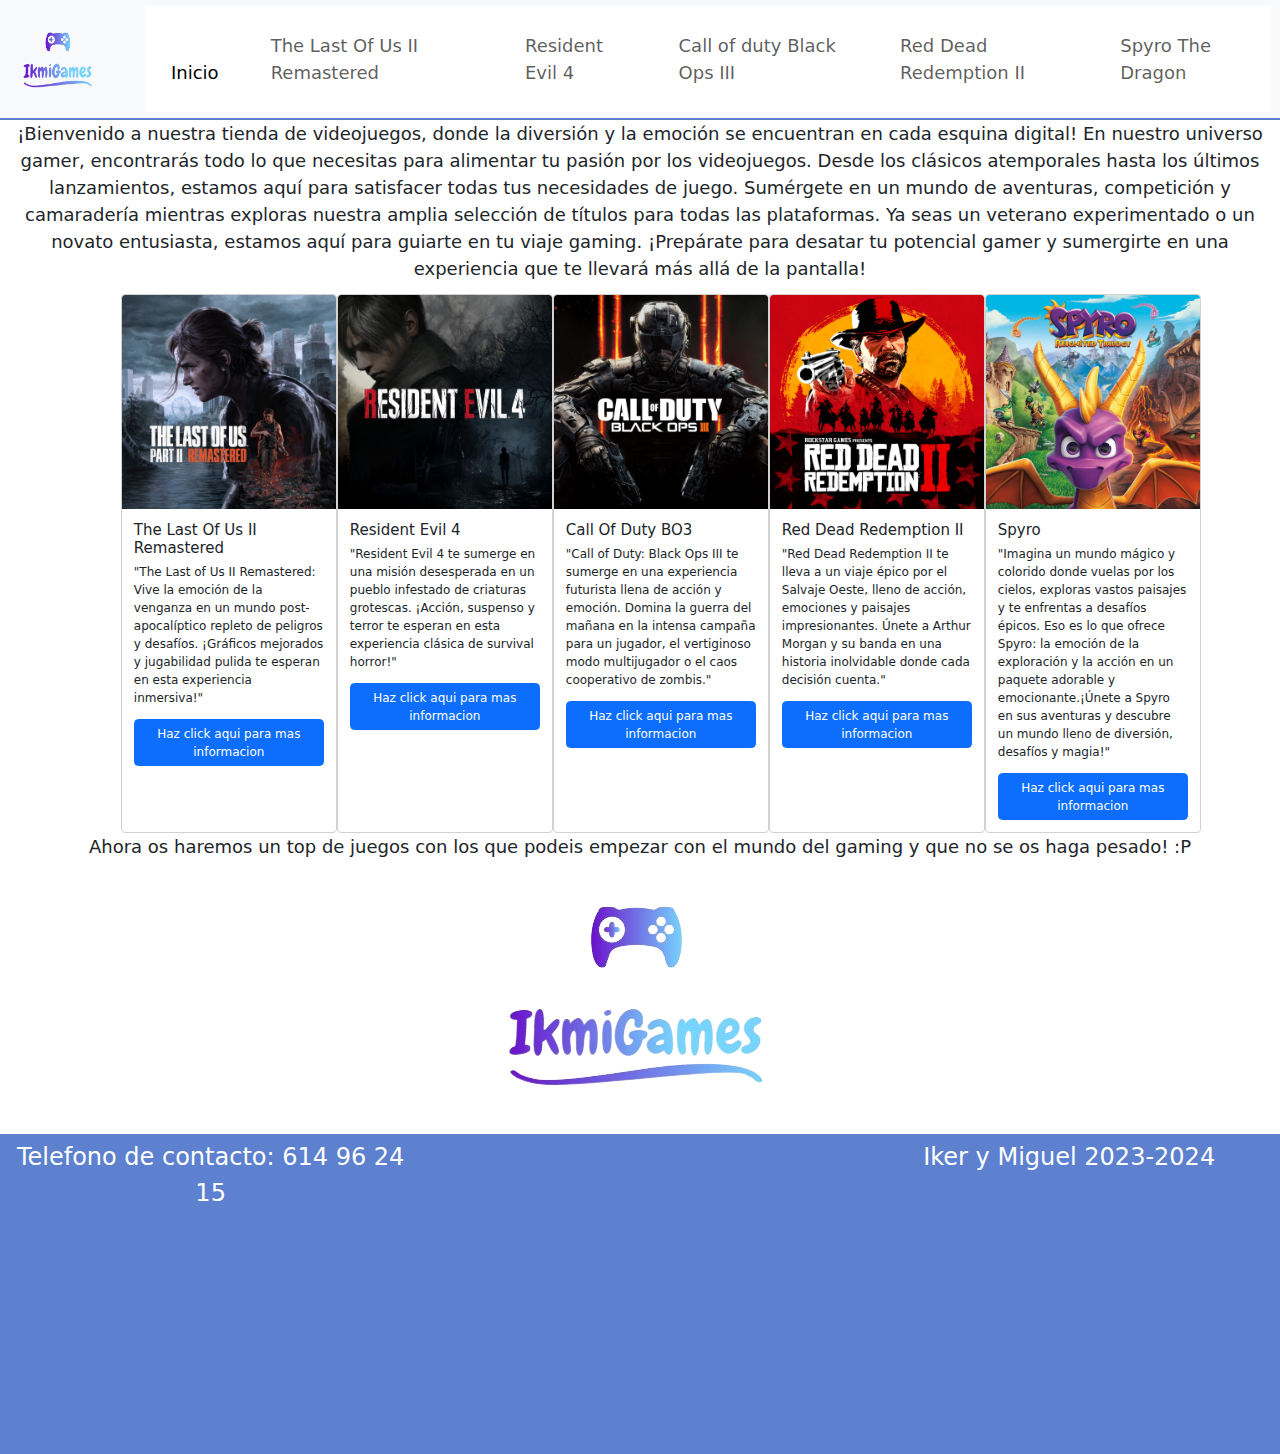
<file: index.html>
<!DOCTYPE html>
<html lang="en">
<head>
    <meta charset="UTF-8">
    <meta name="viewport" content="width=device-width, initial-scale=1.0">
    <title>Games Store</title>
    <link href="https://cdn.jsdelivr.net/npm/bootstrap@5.3.3/dist/css/bootstrap.min.css" rel="stylesheet" integrity="sha384-QWTKZyjpPEjISv5WaRU9OFeRpok6YctnYmDr5pNlyT2bRjXh0JMhjY6hW+ALEwIH" crossorigin="anonymous">
    <link rel="stylesheet" href="./css/style.index.css">
    <link rel="shortcut icon" href="./img/logo.png" type="image/x-icon">
    <link rel="preconnect" href="https://fonts.googleapis.com">
    <link rel="preconnect" href="https://fonts.gstatic.com" crossorigin>
    <link href="https://fonts.googleapis.com/css2?family=Poetsen+One&display=swap" rel="stylesheet">

</head>
<body>
    <script src="https://cdn.jsdelivr.net/npm/bootstrap@5.3.3/dist/js/bootstrap.bundle.min.js" integrity="sha384-YvpcrYf0tY3lHB60NNkmXc5s9fDVZLESaAA55NDzOxhy9GkcIdslK1eN7N6jIeHz" crossorigin="anonymous"></script>
<header>
    <nav class="navbar navbar-expand-lg bg-body-tertiary">
        <div class="container-fluid">
         <a class="navbar-brand" href="#">
            <img src="./img/eslogan.png" alt="Bootstrap" width="100" height="74">
          <button class="navbar-toggler" type="button" data-bs-toggle="collapse" data-bs-target="#navbarSupportedContent" aria-controls="navbarSupportedContent" aria-expanded="false" aria-label="Toggle navigation">
            <span class="navbar-toggler-icon"></span>
          </button>
          <div class="collapse navbar-collapse" id="navbarSupportedContent">
            <ul class="navbar-nav me-auto mb-2 mb-lg-0">
              <li class="nav-item">
                <a class="nav-link active" aria-current="page" href="./index.html">Inicio</a>
              </li>
              <li class="nav-item">
                <a class="nav-link" href="./view/videojoc1.html">The Last Of Us II Remastered</a>
              </li>
              <li class="nav-item">
                <a class="nav-link" href="./view/videojoc2.html">Resident Evil 4</a>
              </li>
              <li class="nav-item">
                <a class="nav-link" href="./view/videojoc3.html">Call of duty Black Ops III</a>
              </li>
              <li class="nav-item">
                <a class="nav-link" href="./view/videojoc4.html">Red Dead Redemption II</a>
              </li>
              <li class="nav-item">
                <a class="nav-link" href="./view/videojoc5.html">Spyro The Dragon</a>
              </li>
            </ul>
          </div>
        </div>
      </nav>
</header>
<div class="row">
    <div class="column-100">
        <p>¡Bienvenido a nuestra tienda de videojuegos, donde la diversión y la emoción se encuentran en cada esquina digital! En nuestro universo gamer, encontrarás todo lo que necesitas para alimentar tu pasión por los videojuegos. Desde los clásicos atemporales hasta los últimos lanzamientos, estamos aquí para satisfacer todas tus necesidades de juego. Sumérgete en un mundo de aventuras, competición y camaradería mientras exploras nuestra amplia selección de títulos para todas las plataformas. Ya seas un veterano experimentado o un novato entusiasta, estamos aquí para guiarte en tu viaje gaming. ¡Prepárate para desatar tu potencial gamer y sumergirte en una experiencia que te llevará más allá de la pantalla!</p>
    </div>
    <div class="cartas">
        <div class="card" style="width: 18rem;">
          <img src="./img/1.jpg" class="card-img-top" alt="...">
          <div class="card-body">
            <h5 class="card-title">The Last Of Us II Remastered</h5>
            <p class="card-text">"The Last of Us II Remastered: Vive la emoción de la venganza en un mundo post-apocalíptico repleto de peligros y desafíos. ¡Gráficos mejorados y jugabilidad pulida te esperan en esta experiencia inmersiva!"</p>
            <a href="./view/videojoc1.html" class="btn btn-primary">Haz click aqui para mas informacion</a>
          </div>
        </div>
        <div class="card" style="width: 18rem;">
          <img src="./img/2.jpg" class="card-img-top" alt="...">
          <div class="card-body">
            <h5 class="card-title">Resident Evil 4</h5>
            <p class="card-text">"Resident Evil 4 te sumerge en una misión desesperada en un pueblo infestado de criaturas grotescas. ¡Acción, suspenso y terror te esperan en esta experiencia clásica de survival horror!"</p>
            <a href="./view/videojoc2.html" class="btn btn-primary">Haz click aqui para mas informacion</a>
          </div>
        </div>
        <div class="card" style="width: 18rem;">
          <img src="./img/3.jpg" class="card-img-top" alt="...">
          <div class="card-body">
            <h5 class="card-title">Call Of Duty BO3</h5>
            <p class="card-text">"Call of Duty: Black Ops III te sumerge en una experiencia futurista llena de acción y emoción. Domina la guerra del mañana en la intensa campaña para un jugador, el vertiginoso modo multijugador o el caos cooperativo de zombis."</p>
            <a href="./view/videojoc3.html" class="btn btn-primary">Haz click aqui para mas informacion</a>
          </div>
        </div>
        <div class="card" style="width: 18rem;">
          <img src="./img/4.jpg" class="card-img-top" alt="...">
          <div class="card-body">
            <h5 class="card-title">Red Dead Redemption II</h5>
            <p class="card-text">"Red Dead Redemption II te lleva a un viaje épico por el Salvaje Oeste, lleno de acción, emociones y paisajes impresionantes. Únete a Arthur Morgan y su banda en una historia inolvidable donde cada decisión cuenta."</p>
            <a href="./view/videojoc4.html" class="btn btn-primary">Haz click aqui para mas informacion</a>
          </div>
        </div>
        <div class="card" style="width: 18rem;">
          <img src="./img/5.jpg" class="card-img-top" alt="...">
          <div class="card-body">
            <h5 class="card-title">Spyro</h5>
            <p class="card-text">"Imagina un mundo mágico y colorido donde vuelas por los cielos, exploras vastos paisajes y te enfrentas a desafíos épicos. Eso es lo que ofrece Spyro: la emoción de la exploración y la acción en un paquete adorable y emocionante.¡Únete a Spyro en sus aventuras y descubre un mundo lleno de diversión, desafíos y magia!"</p>
            <a href="./view/videojoc5.html" class="btn btn-primary">Haz click aqui para mas informacion</a>
          </div>
        </div>
        </div>
    <div class="column-100">
      <p>Ahora os haremos un top de juegos con los que podeis empezar con el mundo del gaming y que no se os haga pesado! :P</p>
  </div>
  <div class="img-r">
    <img src="./img/eslogan.png" alt="logo">  
  </div>
</div>
<footer>
    <div class="row">
        <div class="column-33">
            <p>Telefono de contacto: 614 96 24 15</p>
        </div>
        <div class="column-33">
            <iframe src="https://www.google.com/maps/embed?pb=!1m18!1m12!1m3!1d2994.509750731488!2d2.1048145999999996!3d41.3630085!2m3!1f0!2f0!3f0!3m2!1i1024!2i768!4f13.1!3m3!1m2!1s0x12a4991fb8d78ac1%3A0xfa2a8a9a5b909c52!2sGAME!5e0!3m2!1sca!2ses!4v1714408439328!5m2!1sca!2ses" width="400" height="300" style="border:0;" allowfullscreen="" loading="lazy" referrerpolicy="no-referrer-when-downgrade"></iframe>   
        </div>
        <div class="column-33">
            <p>Iker y Miguel 2023-2024</p>
        </div>
    </div>

</footer>
</body>
</html>
</file>
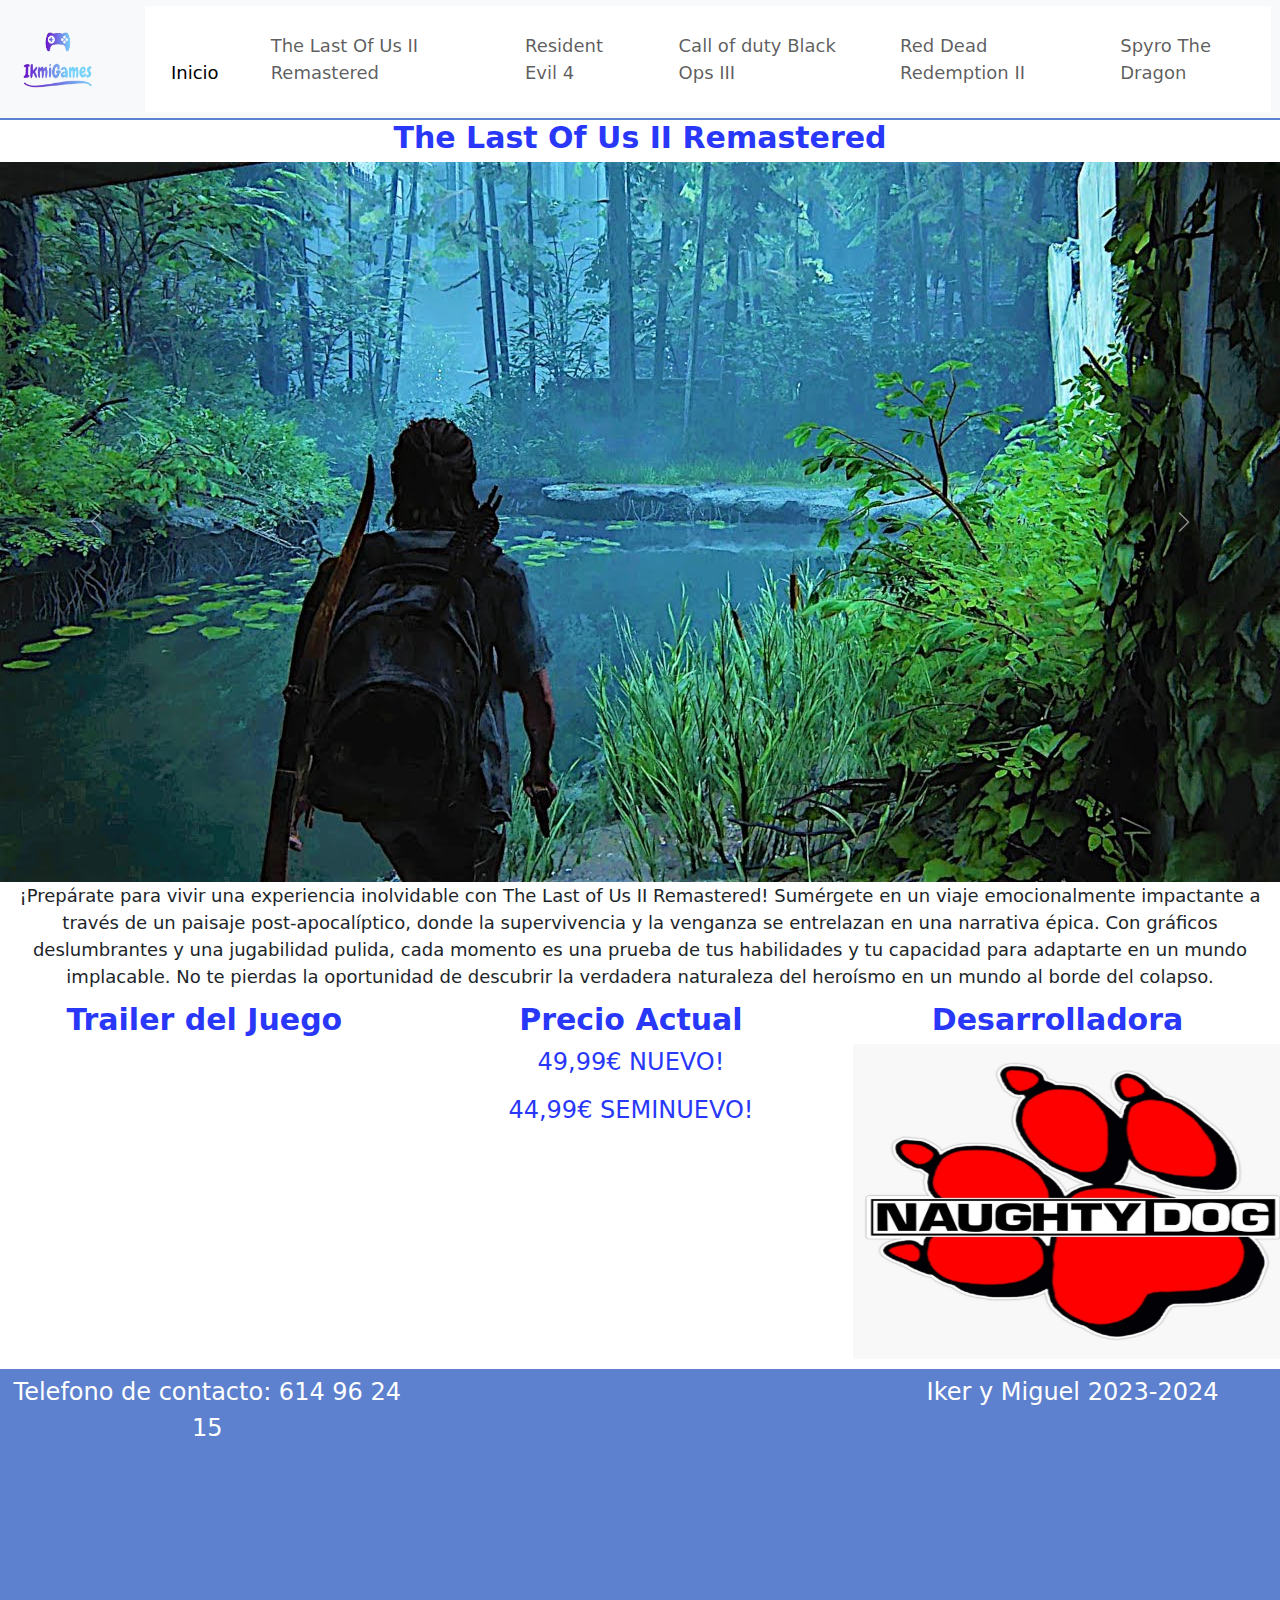
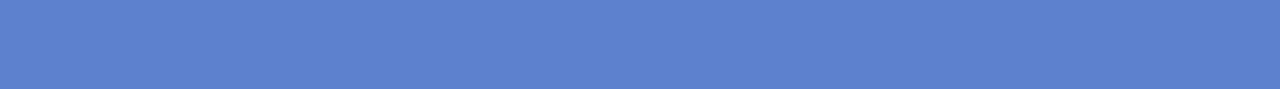
<file: view/videojoc1.html>
<!DOCTYPE html>
<html lang="en">
<head>
    <meta charset="UTF-8">
    <meta name="viewport" content="width=device-width, initial-scale=1.0">
    <title>The Last Of Us II Remastered</title>
    <link href="https://cdn.jsdelivr.net/npm/bootstrap@5.3.3/dist/css/bootstrap.min.css" rel="stylesheet" integrity="sha384-QWTKZyjpPEjISv5WaRU9OFeRpok6YctnYmDr5pNlyT2bRjXh0JMhjY6hW+ALEwIH" crossorigin="anonymous">
    <link rel="stylesheet" href="../css/style.videojocs.css">
    <link rel="shortcut icon" href="../img/logo.png" type="image/x-icon">
</head>
<body>
    <script src="https://cdn.jsdelivr.net/npm/bootstrap@5.3.3/dist/js/bootstrap.bundle.min.js" integrity="sha384-YvpcrYf0tY3lHB60NNkmXc5s9fDVZLESaAA55NDzOxhy9GkcIdslK1eN7N6jIeHz" crossorigin="anonymous"></script>
<header>
    <nav class="navbar navbar-expand-lg bg-body-tertiary">
        <div class="container-fluid">
         <a class="navbar-brand" href="#">
            <img src="../img/eslogan.png" alt="Bootstrap" width="100" height="74">
          <button class="navbar-toggler" type="button" data-bs-toggle="collapse" data-bs-target="#navbarSupportedContent" aria-controls="navbarSupportedContent" aria-expanded="false" aria-label="Toggle navigation">
            <span class="navbar-toggler-icon"></span>
          </button>
          <div class="collapse navbar-collapse" id="navbarSupportedContent">
            <ul class="navbar-nav me-auto mb-2 mb-lg-0">
              <li class="nav-item">
                <a class="nav-link active" aria-current="page" href="../index.html">Inicio</a>
              </li>
              <li class="nav-item">
                <a class="nav-link" href="../view/videojoc1.html">The Last Of Us II Remastered</a>
              </li>
              <li class="nav-item">
                <a class="nav-link" href="../view/videojoc2.html">Resident Evil 4</a>
              </li>
              <li class="nav-item">
                <a class="nav-link" href="../view/videojoc3.html">Call of duty Black Ops III</a>
              </li>
              <li class="nav-item">
                <a class="nav-link" href="../view/videojoc4.html">Red Dead Redemption II</a>
              </li>
              <li class="nav-item">
                <a class="nav-link" href="../view/videojoc5.html">Spyro The Dragon</a>
              </li>
            </ul>
          </div>
        </div>
      </nav>
</header>
<body>
<div class="titulo">
<h1><strong>The Last Of Us II Remastered</strong></h1>
</div>
  <div class="row">
    <div class="column-100">
      <div id="carouselExampleFade" class="carousel slide carousel-fade">
        <div class="carousel-inner">
          <div class="carousel-item active">
            <img src="../img/TLOU/2.jpg" class="d-block w-100" alt="...">
          </div>
          <div class="carousel-item">
            <img src="../img/TLOU/3.jpg" class="d-block w-100" alt="...">
          </div>
          <div class="carousel-item">
            <img src="../img/TLOU/maxresdefault.jpg" class="d-block w-100" alt="...">
          </div>
        </div>
        <button class="carousel-control-prev" type="button" data-bs-target="#carouselExampleFade" data-bs-slide="prev">
          <span class="carousel-control-prev-icon" aria-hidden="true"></span>
          <span class="visually-hidden">Previous</span>
        </button>
        <button class="carousel-control-next" type="button" data-bs-target="#carouselExampleFade" data-bs-slide="next">
          <span class="carousel-control-next-icon" aria-hidden="true"></span>
          <span class="visually-hidden">Next</span>
        </button>
      </div>
        <p>¡Prepárate para vivir una experiencia inolvidable con The Last of Us II Remastered! Sumérgete en un viaje emocionalmente impactante a través de un paisaje post-apocalíptico, donde la supervivencia y la venganza se entrelazan en una narrativa épica. Con gráficos deslumbrantes y una jugabilidad pulida, cada momento es una prueba de tus habilidades y tu capacidad para adaptarte en un mundo implacable. No te pierdas la oportunidad de descubrir la verdadera naturaleza del heroísmo en un mundo al borde del colapso.</p>
  </div>
<div class="row">
    <div class="titulo2">
      <h1><strong>Trailer del Juego</strong></h1>
      <iframe width="440" height="315" src="https://www.youtube.com/embed/Ye3st9z6jQY?si=WhZq40zQ3uABczG1" title="YouTube video player" frameborder="0" allow="accelerometer; autoplay; clipboard-write; encrypted-media; gyroscope; picture-in-picture; web-share" referrerpolicy="strict-origin-when-cross-origin" allowfullscreen></iframe>
    </div>
    <div class="titulo2">
      <h1><strong>Precio Actual</strong></h1>
      <p>49,99€ NUEVO!</p>
      <P>44,99€ SEMINUEVO!</P>
    </div>
    <div class="titulo2">
    <h1><strong>Desarrolladora</strong></h1>
    <img width="440" height="315"  src="../img/TLOU/519ETPv1yKL.jpg" alt="">
    </div>
</div>
    <footer>
      <div class="row">
          <div class="column-33">
              <p>Telefono de contacto: 614 96 24 15</p>
          </div>
          <div class="column-33">
              <iframe src="https://www.google.com/maps/embed?pb=!1m18!1m12!1m3!1d2994.509750731488!2d2.1048145999999996!3d41.3630085!2m3!1f0!2f0!3f0!3m2!1i1024!2i768!4f13.1!3m3!1m2!1s0x12a4991fb8d78ac1%3A0xfa2a8a9a5b909c52!2sGAME!5e0!3m2!1sca!2ses!4v1714408439328!5m2!1sca!2ses" width="400" height="300" style="border:0;" allowfullscreen="" loading="lazy" referrerpolicy="no-referrer-when-downgrade"></iframe>   
          </div>
          <div class="column-33">
              <p>Iker y Miguel 2023-2024</p>
          </div>
      </div>
  
    </footer>
</body>
</html>
</file>
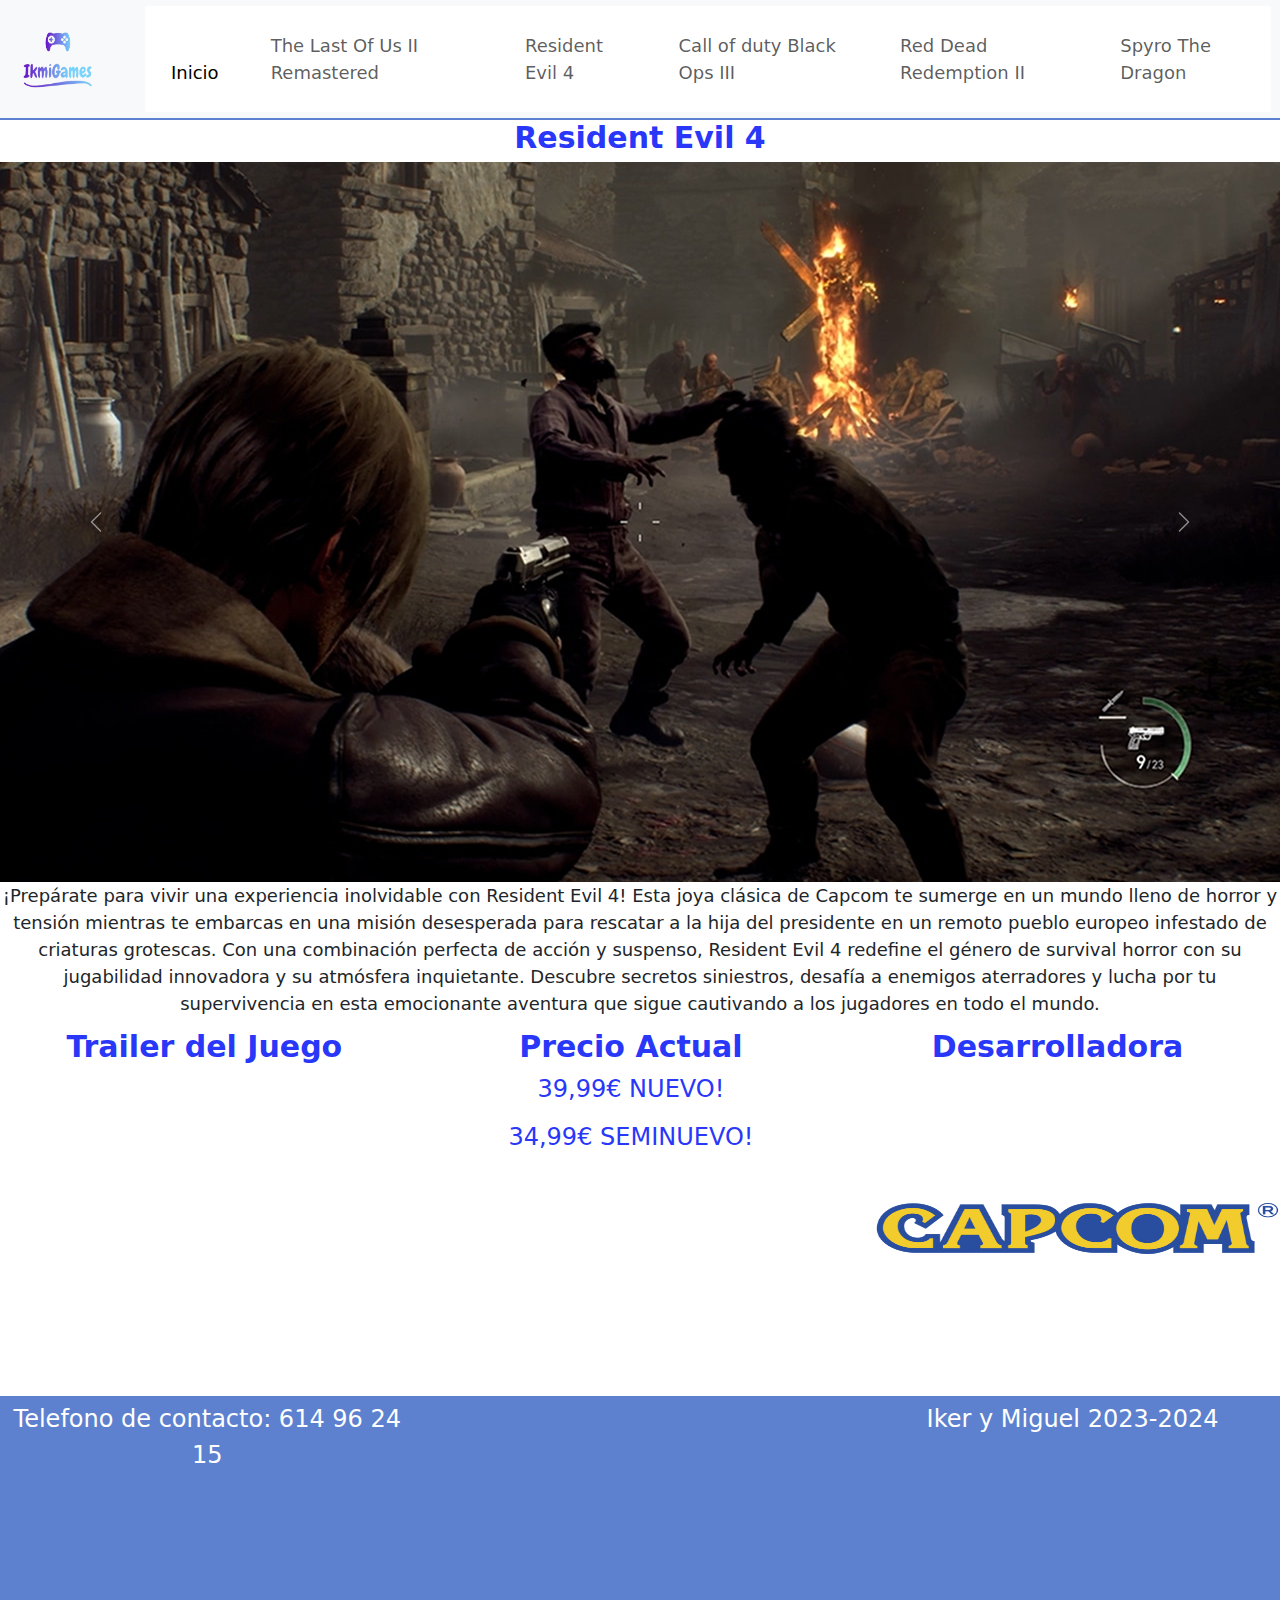
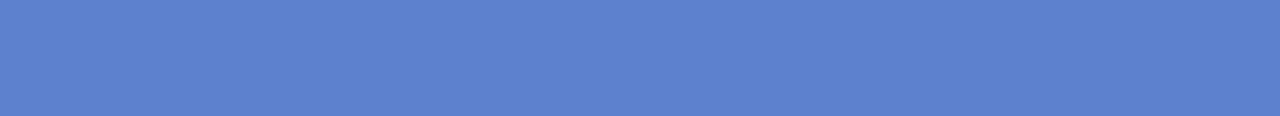
<file: view/videojoc2.html>
<!DOCTYPE html>
<html lang="en">
<head>
    <meta charset="UTF-8">
    <meta name="viewport" content="width=device-width, initial-scale=1.0">
    <title>Resident Evil 4</title>
    <link href="https://cdn.jsdelivr.net/npm/bootstrap@5.3.3/dist/css/bootstrap.min.css" rel="stylesheet" integrity="sha384-QWTKZyjpPEjISv5WaRU9OFeRpok6YctnYmDr5pNlyT2bRjXh0JMhjY6hW+ALEwIH" crossorigin="anonymous">
    <link rel="stylesheet" href="../css/style.videojocs.css">
    <link rel="shortcut icon" href="../img/logo.png" type="image/x-icon">
</head>
<body>
    <script src="https://cdn.jsdelivr.net/npm/bootstrap@5.3.3/dist/js/bootstrap.bundle.min.js" integrity="sha384-YvpcrYf0tY3lHB60NNkmXc5s9fDVZLESaAA55NDzOxhy9GkcIdslK1eN7N6jIeHz" crossorigin="anonymous"></script>
<header>
    <nav class="navbar navbar-expand-lg bg-body-tertiary">
        <div class="container-fluid">
         <a class="navbar-brand" href="#">
            <img src="../img/eslogan.png" alt="Bootstrap" width="100" height="74">
          <button class="navbar-toggler" type="button" data-bs-toggle="collapse" data-bs-target="#navbarSupportedContent" aria-controls="navbarSupportedContent" aria-expanded="false" aria-label="Toggle navigation">
            <span class="navbar-toggler-icon"></span>
          </button>
          <div class="collapse navbar-collapse" id="navbarSupportedContent">
            <ul class="navbar-nav me-auto mb-2 mb-lg-0">
              <li class="nav-item">
                <a class="nav-link active" aria-current="page" href="../index.html">Inicio</a>
              </li>
              <li class="nav-item">
                <a class="nav-link" href="../view/videojoc1.html">The Last Of Us II Remastered</a>
              </li>
              <li class="nav-item">
                <a class="nav-link" href="../view/videojoc2.html">Resident Evil 4</a>
              </li>
              <li class="nav-item">
                <a class="nav-link" href="../view/videojoc3.html">Call of duty Black Ops III</a>
              </li>
              <li class="nav-item">
                <a class="nav-link" href="../view/videojoc4.html">Red Dead Redemption II</a>
              </li>
              <li class="nav-item">
                <a class="nav-link" href="../view/videojoc5.html">Spyro The Dragon</a>
              </li>
            </ul>
          </div>
        </div>
      </nav>
</header>
<body>
<div class="titulo">
<h1><strong>Resident Evil 4</strong></h1>
</div>
  <div class="row">
    <div class="column-100">
      <div id="carouselExampleFade" class="carousel slide carousel-fade">
        <div class="carousel-inner">
          <div class="carousel-item active">
            <img src="../img/RE4/gameplay-action_img02.jpg" class="d-block w-100" alt="...">
          </div>
          <div class="carousel-item">
            <img src="../img/RE4/maxresdefault.jpg" class="d-block w-100" alt="...">
          </div>
          <div class="carousel-item">
            <img src="../img/RE4/re4-blogroll-1679022228507.jpg" class="d-block w-100" alt="...">
          </div>
        </div>
        <button class="carousel-control-prev" type="button" data-bs-target="#carouselExampleFade" data-bs-slide="prev">
          <span class="carousel-control-prev-icon" aria-hidden="true"></span>
          <span class="visually-hidden">Previous</span>
        </button>
        <button class="carousel-control-next" type="button" data-bs-target="#carouselExampleFade" data-bs-slide="next">
          <span class="carousel-control-next-icon" aria-hidden="true"></span>
          <span class="visually-hidden">Next</span>
        </button>
      </div>
        <p>¡Prepárate para vivir una experiencia inolvidable con Resident Evil 4! Esta joya clásica de Capcom te sumerge en un mundo lleno de horror y tensión mientras te embarcas en una misión desesperada para rescatar a la hija del presidente en un remoto pueblo europeo infestado de criaturas grotescas. Con una combinación perfecta de acción y suspenso, Resident Evil 4 redefine el género de survival horror con su jugabilidad innovadora y su atmósfera inquietante. Descubre secretos siniestros, desafía a enemigos aterradores y lucha por tu supervivencia en esta emocionante aventura que sigue cautivando a los jugadores en todo el mundo.</p>
  </div>
<div class="row">
    <div class="titulo2">
      <h1><strong>Trailer del Juego</strong></h1>
      <iframe width="440" height="315" src="https://www.youtube.com/embed/O75Ip4o1bs8?si=E4zGS1F61wwT04i4" title="YouTube video player" frameborder="0" allow="accelerometer; autoplay; clipboard-write; encrypted-media; gyroscope; picture-in-picture; web-share" referrerpolicy="strict-origin-when-cross-origin" allowfullscreen></iframe>
    </div>
    <div class="titulo2">
      <h1><strong>Precio Actual</strong></h1>
      <p>39,99€ NUEVO!</p>
      <P>34,99€ SEMINUEVO!</P>
    </div>
    <div class="titulo2">
    <h1><strong>Desarrolladora</strong></h1>
    <img width="440" height="315"  src="../img/RE4/capcom-logo.png" alt=""></div>
</div>
    <footer>
      <div class="row">
          <div class="column-33">
              <p>Telefono de contacto: 614 96 24 15</p>
          </div>
          <div class="column-33">
              <iframe src="https://www.google.com/maps/embed?pb=!1m18!1m12!1m3!1d2994.509750731488!2d2.1048145999999996!3d41.3630085!2m3!1f0!2f0!3f0!3m2!1i1024!2i768!4f13.1!3m3!1m2!1s0x12a4991fb8d78ac1%3A0xfa2a8a9a5b909c52!2sGAME!5e0!3m2!1sca!2ses!4v1714408439328!5m2!1sca!2ses" width="400" height="300" style="border:0;" allowfullscreen="" loading="lazy" referrerpolicy="no-referrer-when-downgrade"></iframe>   
          </div>
          <div class="column-33">
              <p>Iker y Miguel 2023-2024</p>
          </div>
      </div>
  
    </footer>
</body>
</html>
</file>
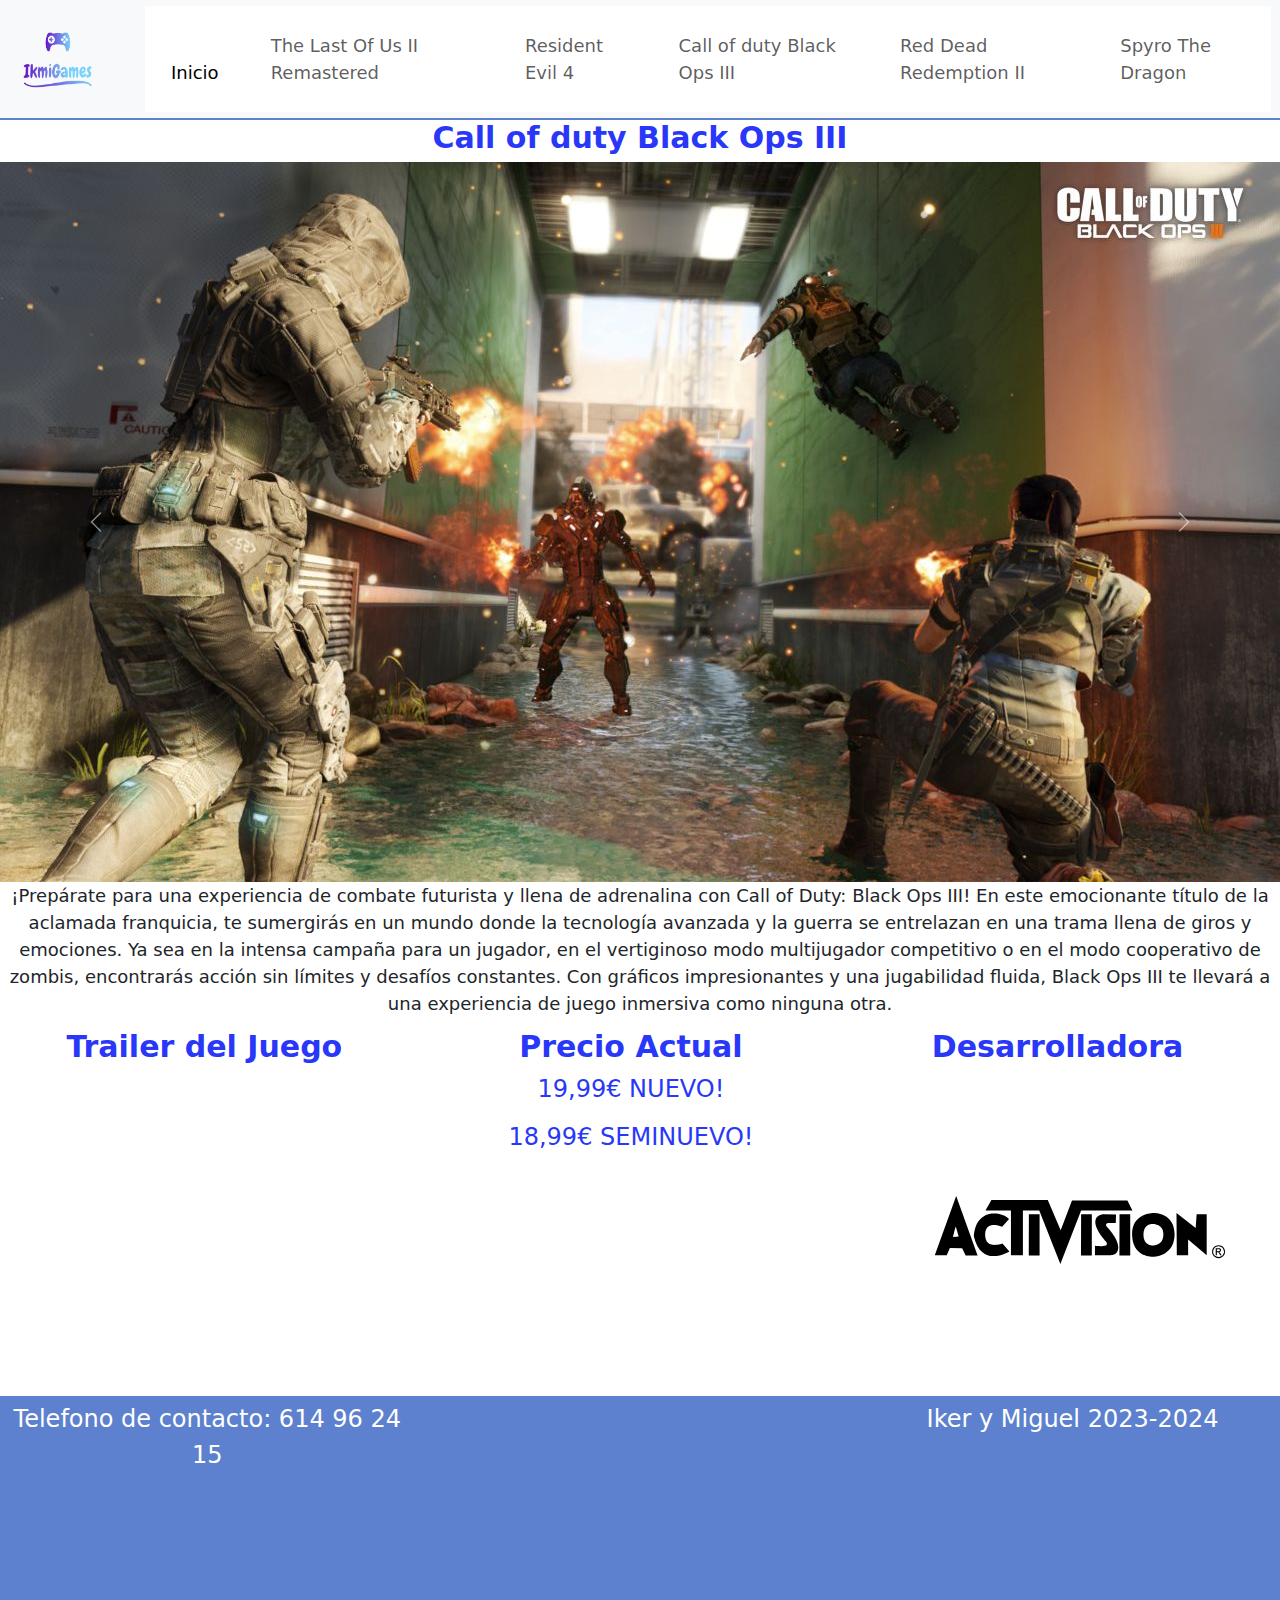
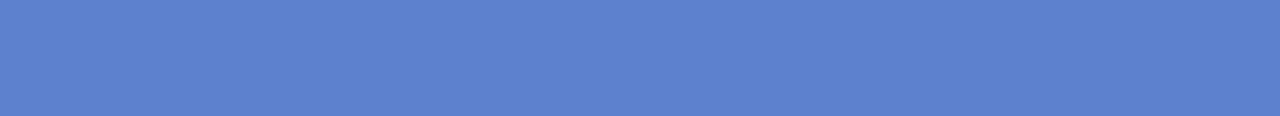
<file: view/videojoc3.html>
<!DOCTYPE html>
<html lang="en">
<head>
    <meta charset="UTF-8">
    <meta name="viewport" content="width=device-width, initial-scale=1.0">
    <title>Call of Duty Black Ops III</title>
    <link href="https://cdn.jsdelivr.net/npm/bootstrap@5.3.3/dist/css/bootstrap.min.css" rel="stylesheet" integrity="sha384-QWTKZyjpPEjISv5WaRU9OFeRpok6YctnYmDr5pNlyT2bRjXh0JMhjY6hW+ALEwIH" crossorigin="anonymous">
    <link rel="stylesheet" href="../css/style.videojocs.css">
    <link rel="shortcut icon" href="../img/logo.png" type="image/x-icon">
</head>
<body>
    <script src="https://cdn.jsdelivr.net/npm/bootstrap@5.3.3/dist/js/bootstrap.bundle.min.js" integrity="sha384-YvpcrYf0tY3lHB60NNkmXc5s9fDVZLESaAA55NDzOxhy9GkcIdslK1eN7N6jIeHz" crossorigin="anonymous"></script>
<header>
    <nav class="navbar navbar-expand-lg bg-body-tertiary">
        <div class="container-fluid">
         <a class="navbar-brand" href="#">
            <img src="../img/eslogan.png" alt="Bootstrap" width="100" height="74">
          <button class="navbar-toggler" type="button" data-bs-toggle="collapse" data-bs-target="#navbarSupportedContent" aria-controls="navbarSupportedContent" aria-expanded="false" aria-label="Toggle navigation">
            <span class="navbar-toggler-icon"></span>
          </button>
          <div class="collapse navbar-collapse" id="navbarSupportedContent">
            <ul class="navbar-nav me-auto mb-2 mb-lg-0">
              <li class="nav-item">
                <a class="nav-link active" aria-current="page" href="../index.html">Inicio</a>
              </li>
              <li class="nav-item">
                <a class="nav-link" href="../view/videojoc1.html">The Last Of Us II Remastered</a>
              </li>
              <li class="nav-item">
                <a class="nav-link" href="../view/videojoc2.html">Resident Evil 4</a>
              </li>
              <li class="nav-item">
                <a class="nav-link" href="../view/videojoc3.html">Call of duty Black Ops III</a>
              </li>
              <li class="nav-item">
                <a class="nav-link" href="../view/videojoc4.html">Red Dead Redemption II</a>
              </li>
              <li class="nav-item">
                <a class="nav-link" href="../view/videojoc5.html">Spyro The Dragon</a>
              </li>
            </ul>
          </div>
        </div>
      </nav>
</header>
<body>
<div class="titulo">
<h1><strong>Call of duty Black Ops III</strong></h1>
</div>
  <div class="row">
    <div class="column-100">
      <div id="carouselExampleFade" class="carousel slide carousel-fade">
        <div class="carousel-inner">
          <div class="carousel-item active">
            <img src="../img/CODBO3/black_ops_3_mp_gamescom_Combine.jpg" class="d-block w-100" alt="...">
          </div>
          <div class="carousel-item">
            <img src="../img/CODBO3/CTDLlfOXAAA75jo.jpg" class="d-block w-100" alt="...">
          </div>
          <div class="carousel-item">
            <img src="../img/CODBO3/maxresdefault (1).jpg" class="d-block w-100" alt="...">
          </div>
        </div>
        <button class="carousel-control-prev" type="button" data-bs-target="#carouselExampleFade" data-bs-slide="prev">
          <span class="carousel-control-prev-icon" aria-hidden="true"></span>
          <span class="visually-hidden">Previous</span>
        </button>
        <button class="carousel-control-next" type="button" data-bs-target="#carouselExampleFade" data-bs-slide="next">
          <span class="carousel-control-next-icon" aria-hidden="true"></span>
          <span class="visually-hidden">Next</span>
        </button>
      </div>
        <p>¡Prepárate para una experiencia de combate futurista y llena de adrenalina con Call of Duty: Black Ops III! En este emocionante título de la aclamada franquicia, te sumergirás en un mundo donde la tecnología avanzada y la guerra se entrelazan en una trama llena de giros y emociones. Ya sea en la intensa campaña para un jugador, en el vertiginoso modo multijugador competitivo o en el modo cooperativo de zombis, encontrarás acción sin límites y desafíos constantes. Con gráficos impresionantes y una jugabilidad fluida, Black Ops III te llevará a una experiencia de juego inmersiva como ninguna otra.</p>
  </div>
<div class="row">
    <div class="titulo2">
      <h1><strong>Trailer del Juego</strong></h1>
      <iframe width="440" height="315" src="https://www.youtube.com/embed/qAUYNIDEJ6o?si=-2QnRoTxlosCNdnN" title="YouTube video player" frameborder="0" allow="accelerometer; autoplay; clipboard-write; encrypted-media; gyroscope; picture-in-picture; web-share" referrerpolicy="strict-origin-when-cross-origin" allowfullscreen></iframe>
    </div>
    <div class="titulo2">
      <h1><strong>Precio Actual</strong></h1>
      <p>19,99€ NUEVO!</p>
      <P>18,99€ SEMINUEVO!</P>
    </div>
    <div class="titulo2">
    <h1><strong>Desarrolladora</strong></h1>
    <img width="440" height="315"  src="../img/CODBO3/activision-logo-vector.svg" alt="">
    </div>
</div>
    <footer>
      <div class="row">
          <div class="column-33">
              <p>Telefono de contacto: 614 96 24 15</p>
          </div>
          <div class="column-33">
              <iframe src="https://www.google.com/maps/embed?pb=!1m18!1m12!1m3!1d2994.509750731488!2d2.1048145999999996!3d41.3630085!2m3!1f0!2f0!3f0!3m2!1i1024!2i768!4f13.1!3m3!1m2!1s0x12a4991fb8d78ac1%3A0xfa2a8a9a5b909c52!2sGAME!5e0!3m2!1sca!2ses!4v1714408439328!5m2!1sca!2ses" width="400" height="300" style="border:0;" allowfullscreen="" loading="lazy" referrerpolicy="no-referrer-when-downgrade"></iframe>   
          </div>
          <div class="column-33">
              <p>Iker y Miguel 2023-2024</p>
          </div>
      </div>
  
    </footer>
</body>
</html>
</file>
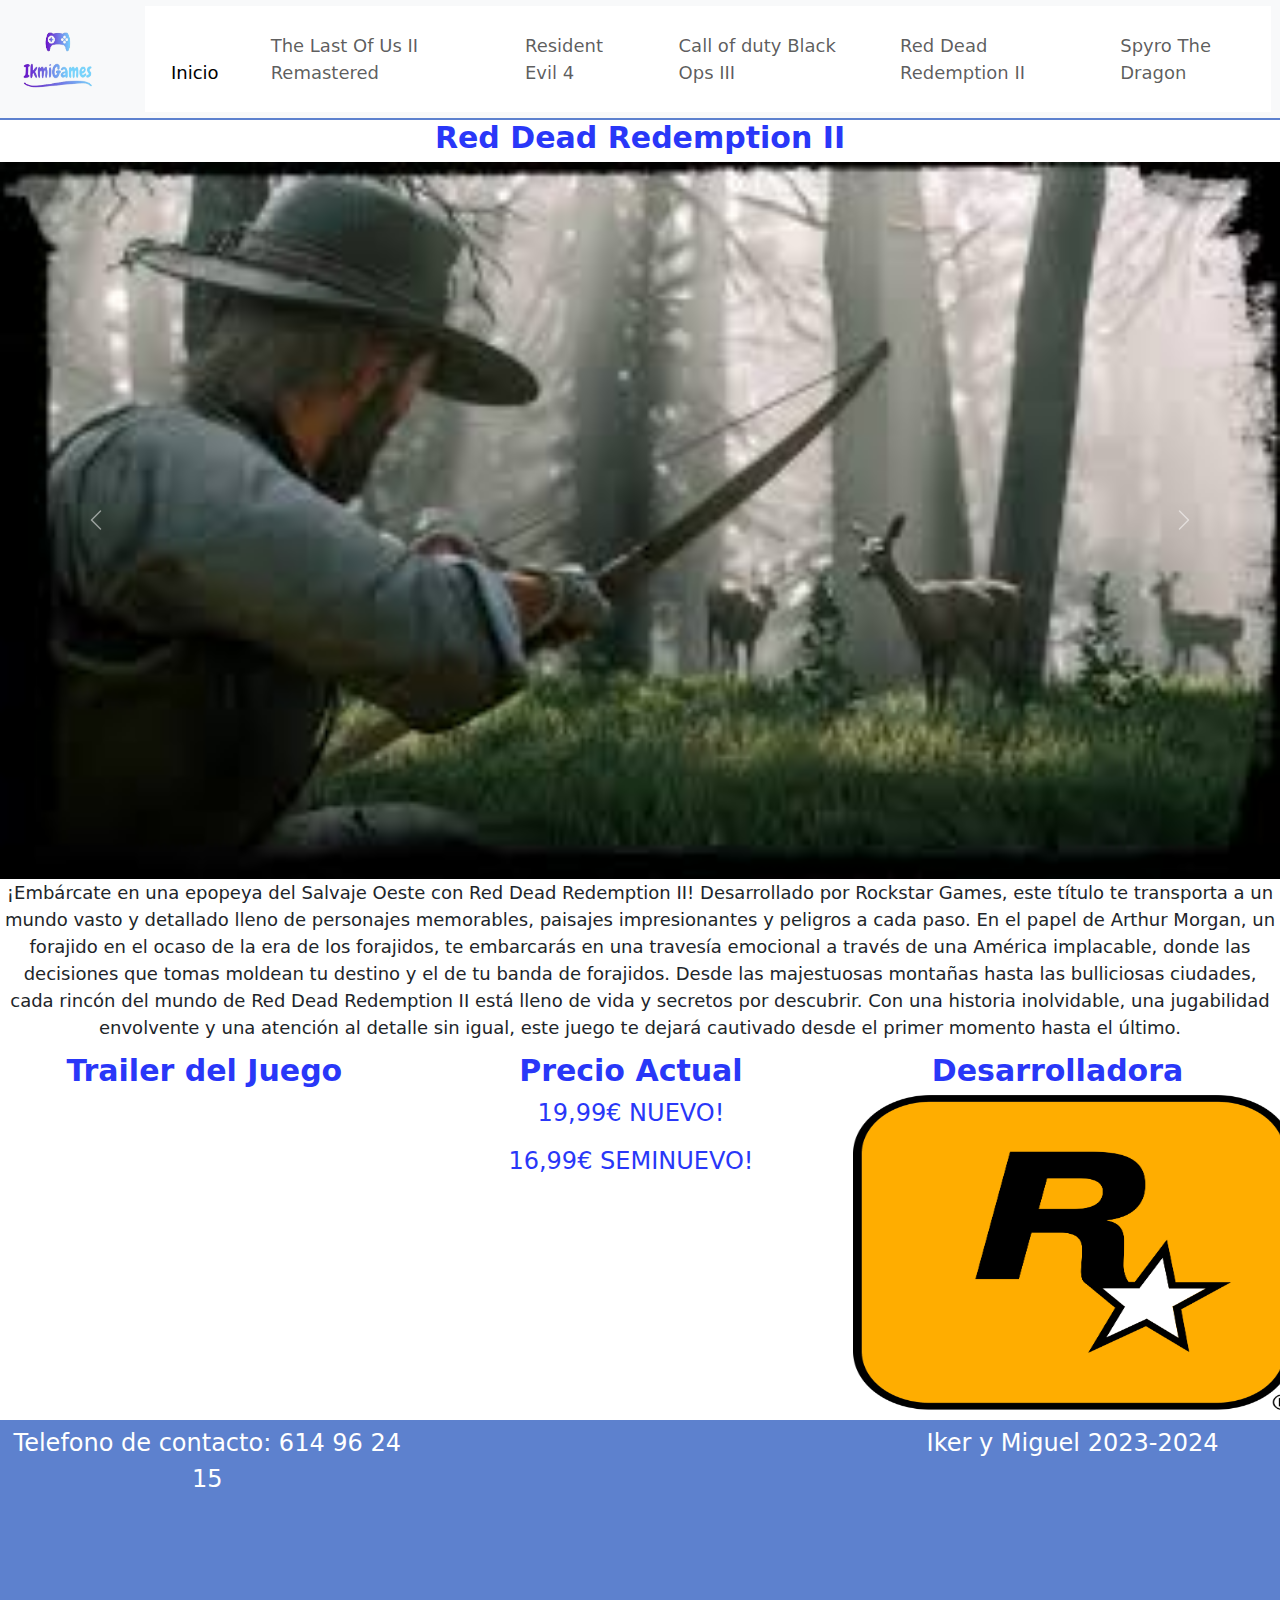
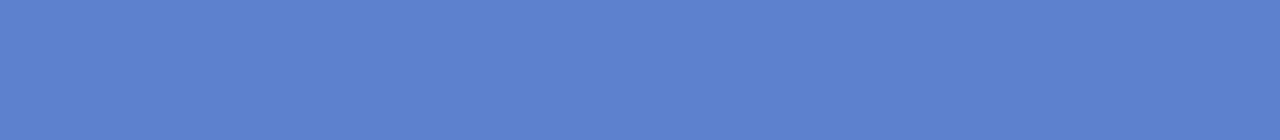
<file: view/videojoc4.html>
<!DOCTYPE html>
<html lang="en">
<head>
    <meta charset="UTF-8">
    <meta name="viewport" content="width=device-width, initial-scale=1.0">
    <title>Red Dead Redemption II</title>
    <link href="https://cdn.jsdelivr.net/npm/bootstrap@5.3.3/dist/css/bootstrap.min.css" rel="stylesheet" integrity="sha384-QWTKZyjpPEjISv5WaRU9OFeRpok6YctnYmDr5pNlyT2bRjXh0JMhjY6hW+ALEwIH" crossorigin="anonymous">
    <link rel="stylesheet" href="../css/style.videojocs.css">
    <link rel="shortcut icon" href="../img/logo.png" type="image/x-icon">
</head>
<body>
    <script src="https://cdn.jsdelivr.net/npm/bootstrap@5.3.3/dist/js/bootstrap.bundle.min.js" integrity="sha384-YvpcrYf0tY3lHB60NNkmXc5s9fDVZLESaAA55NDzOxhy9GkcIdslK1eN7N6jIeHz" crossorigin="anonymous"></script>
<header>
    <nav class="navbar navbar-expand-lg bg-body-tertiary">
        <div class="container-fluid">
         <a class="navbar-brand" href="#">
            <img src="../img/eslogan.png" alt="Bootstrap" width="100" height="74">
          <button class="navbar-toggler" type="button" data-bs-toggle="collapse" data-bs-target="#navbarSupportedContent" aria-controls="navbarSupportedContent" aria-expanded="false" aria-label="Toggle navigation">
            <span class="navbar-toggler-icon"></span>
          </button>
          <div class="collapse navbar-collapse" id="navbarSupportedContent">
            <ul class="navbar-nav me-auto mb-2 mb-lg-0">
              <li class="nav-item">
                <a class="nav-link active" aria-current="page" href="../index.html">Inicio</a>
              </li>
              <li class="nav-item">
                <a class="nav-link" href="../view/videojoc1.html">The Last Of Us II Remastered</a>
              </li>
              <li class="nav-item">
                <a class="nav-link" href="../view/videojoc2.html">Resident Evil 4</a>
              </li>
              <li class="nav-item">
                <a class="nav-link" href="../view/videojoc3.html">Call of duty Black Ops III</a>
              </li>
              <li class="nav-item">
                <a class="nav-link" href="../view/videojoc4.html">Red Dead Redemption II</a>
              </li>
              <li class="nav-item">
                <a class="nav-link" href="../view/videojoc5.html">Spyro The Dragon</a>
              </li>
            </ul>
          </div>
        </div>
      </nav>
</header>
<body>
<div class="titulo">
<h1><strong>Red Dead Redemption II</strong></h1>
</div>
  <div class="row">
    <div class="column-100">
      <div id="carouselExampleFade" class="carousel slide carousel-fade">
        <div class="carousel-inner">
          <div class="carousel-item active">
            <img src="../img/RDR2/images.jpg" class="d-block w-100" alt="...">
          </div>
          <div class="carousel-item">
            <img src="../img/RDR2/maxresdefault (1).jpg" class="d-block w-100" alt="...">
          </div>
          <div class="carousel-item">
            <img src="../img/RDR2/maxresdefault.jpg" class="d-block w-100" alt="...">
          </div>
        </div>
        <button class="carousel-control-prev" type="button" data-bs-target="#carouselExampleFade" data-bs-slide="prev">
          <span class="carousel-control-prev-icon" aria-hidden="true"></span>
          <span class="visually-hidden">Previous</span>
        </button>
        <button class="carousel-control-next" type="button" data-bs-target="#carouselExampleFade" data-bs-slide="next">
          <span class="carousel-control-next-icon" aria-hidden="true"></span>
          <span class="visually-hidden">Next</span>
        </button>
      </div>
        <p>¡Embárcate en una epopeya del Salvaje Oeste con Red Dead Redemption II! Desarrollado por Rockstar Games, este título te transporta a un mundo vasto y detallado lleno de personajes memorables, paisajes impresionantes y peligros a cada paso. En el papel de Arthur Morgan, un forajido en el ocaso de la era de los forajidos, te embarcarás en una travesía emocional a través de una América implacable, donde las decisiones que tomas moldean tu destino y el de tu banda de forajidos. Desde las majestuosas montañas hasta las bulliciosas ciudades, cada rincón del mundo de Red Dead Redemption II está lleno de vida y secretos por descubrir. Con una historia inolvidable, una jugabilidad envolvente y una atención al detalle sin igual, este juego te dejará cautivado desde el primer momento hasta el último.</p>
  </div>
<div class="row">
    <div class="titulo2">
      <h1><strong>Trailer del Juego</strong></h1>
      <iframe width="440" height="315" src="https://www.youtube.com/embed/gmA6MrX81z4?si=UnlKneEbm3ik5XOz" title="YouTube video player" frameborder="0" allow="accelerometer; autoplay; clipboard-write; encrypted-media; gyroscope; picture-in-picture; web-share" referrerpolicy="strict-origin-when-cross-origin" allowfullscreen></iframe>
    </div>
    <div class="titulo2">
      <h1><strong>Precio Actual</strong></h1>
      <p>19,99€ NUEVO!</p>
      <P>16,99€ SEMINUEVO!</P>
    </div>
    <div class="titulo2">
    <h1><strong>Desarrolladora</strong></h1>
    <img width="440" height="315"  src="../img/RDR2/Rockstar_Games_Logo.svg.png" alt="">
    </div>
</div>
    <footer>
      <div class="row">
          <div class="column-33">
              <p>Telefono de contacto: 614 96 24 15</p>
          </div>
          <div class="column-33">
              <iframe src="https://www.google.com/maps/embed?pb=!1m18!1m12!1m3!1d2994.509750731488!2d2.1048145999999996!3d41.3630085!2m3!1f0!2f0!3f0!3m2!1i1024!2i768!4f13.1!3m3!1m2!1s0x12a4991fb8d78ac1%3A0xfa2a8a9a5b909c52!2sGAME!5e0!3m2!1sca!2ses!4v1714408439328!5m2!1sca!2ses" width="400" height="300" style="border:0;" allowfullscreen="" loading="lazy" referrerpolicy="no-referrer-when-downgrade"></iframe>   
          </div>
          <div class="column-33">
              <p>Iker y Miguel 2023-2024</p>
          </div>
      </div>
  
    </footer>
</body>
</html>
</file>
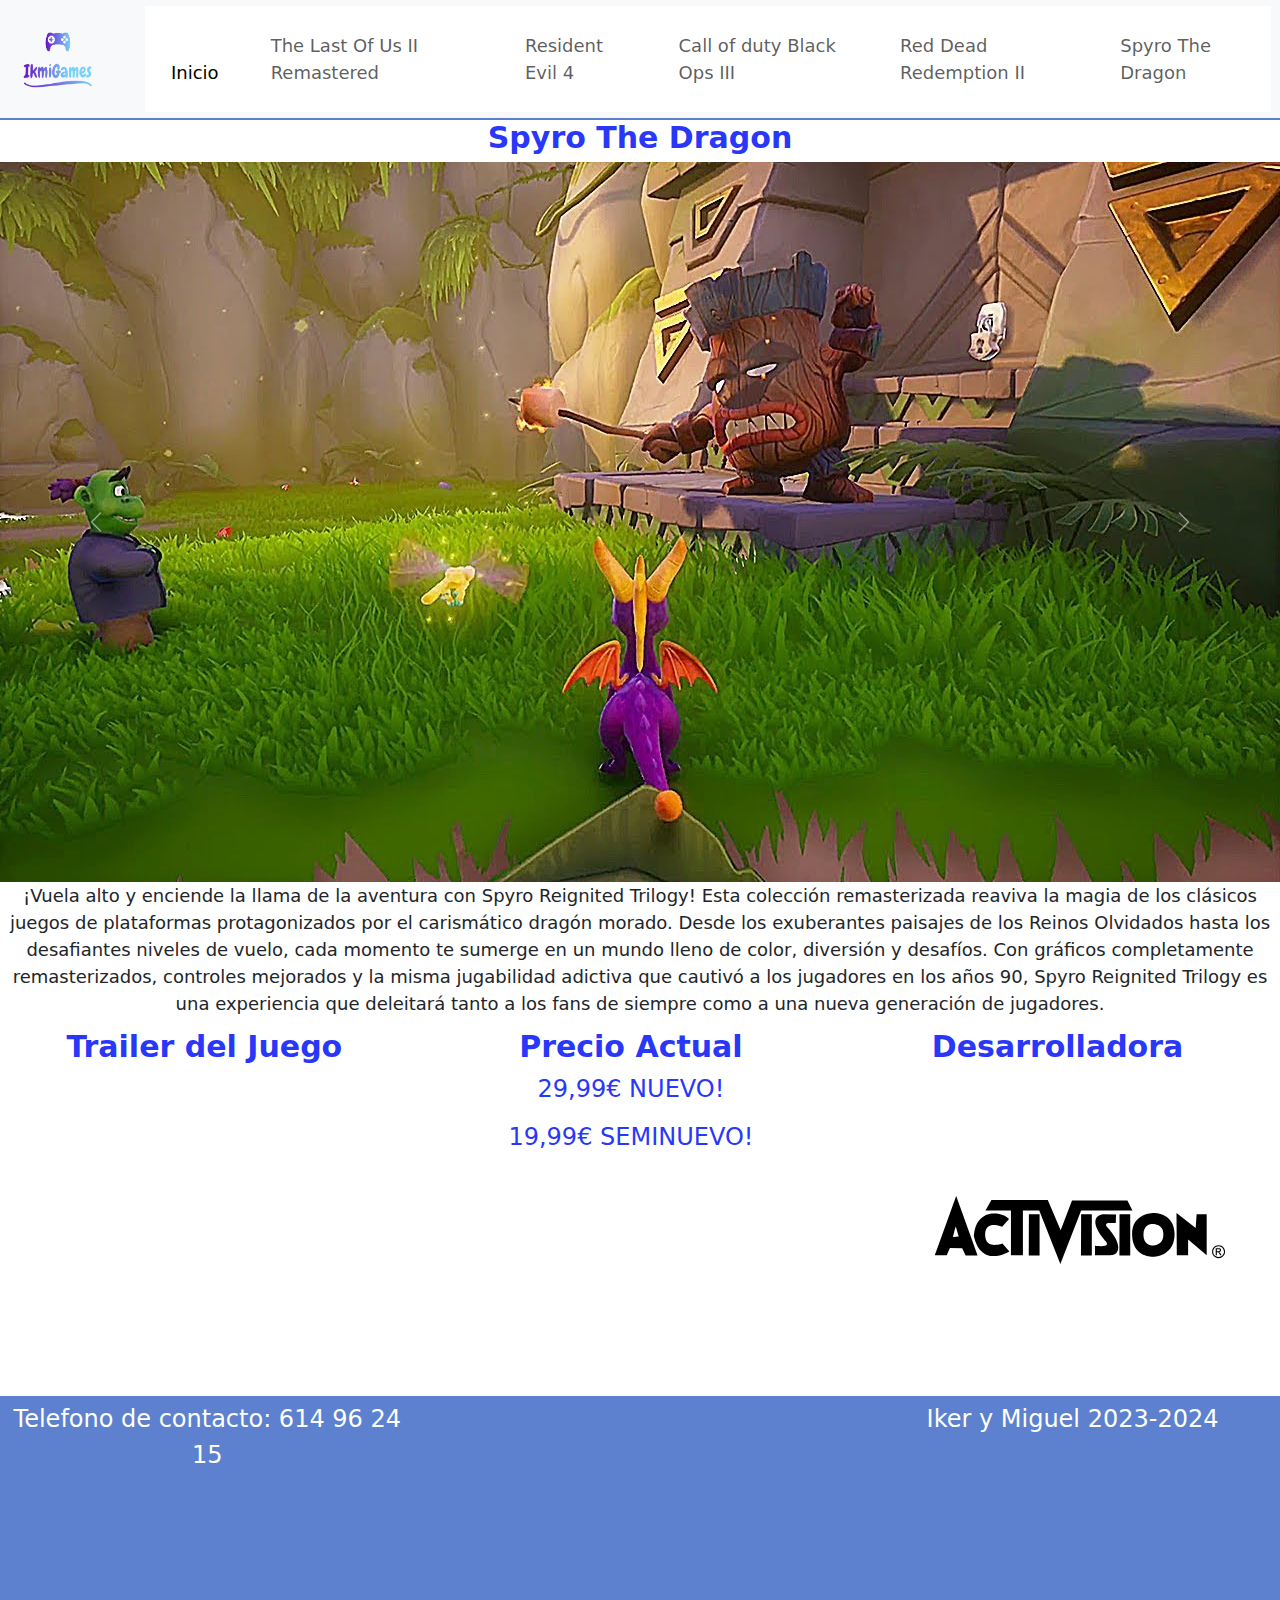
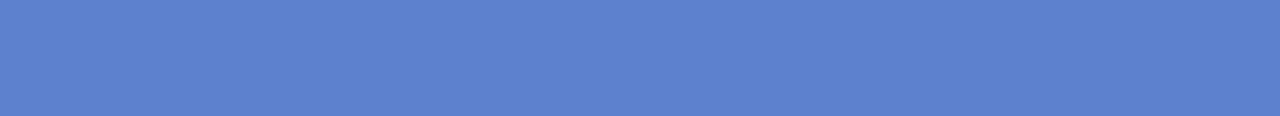
<file: view/videojoc5.html>
<!DOCTYPE html>
<html lang="en">
<head>
    <meta charset="UTF-8">
    <meta name="viewport" content="width=device-width, initial-scale=1.0">
    <title>Games Store</title>
    <link href="https://cdn.jsdelivr.net/npm/bootstrap@5.3.3/dist/css/bootstrap.min.css" rel="stylesheet" integrity="sha384-QWTKZyjpPEjISv5WaRU9OFeRpok6YctnYmDr5pNlyT2bRjXh0JMhjY6hW+ALEwIH" crossorigin="anonymous">
    <link rel="stylesheet" href="../css/style.videojocs.css">
    <link rel="shortcut icon" href="../img/logo.png" type="image/x-icon">
</head>
<body>
    <script src="https://cdn.jsdelivr.net/npm/bootstrap@5.3.3/dist/js/bootstrap.bundle.min.js" integrity="sha384-YvpcrYf0tY3lHB60NNkmXc5s9fDVZLESaAA55NDzOxhy9GkcIdslK1eN7N6jIeHz" crossorigin="anonymous"></script>
<header>
    <nav class="navbar navbar-expand-lg bg-body-tertiary">
        <div class="container-fluid">
         <a class="navbar-brand" href="#">
            <img src="../img/eslogan.png" alt="Bootstrap" width="100" height="74">
          <button class="navbar-toggler" type="button" data-bs-toggle="collapse" data-bs-target="#navbarSupportedContent" aria-controls="navbarSupportedContent" aria-expanded="false" aria-label="Toggle navigation">
            <span class="navbar-toggler-icon"></span>
          </button>
          <div class="collapse navbar-collapse" id="navbarSupportedContent">
            <ul class="navbar-nav me-auto mb-2 mb-lg-0">
              <li class="nav-item">
                <a class="nav-link active" aria-current="page" href="../index.html">Inicio</a>
              </li>
              <li class="nav-item">
                <a class="nav-link" href="../view/videojoc1.html">The Last Of Us II Remastered</a>
              </li>
              <li class="nav-item">
                <a class="nav-link" href="../view/videojoc2.html">Resident Evil 4</a>
              </li>
              <li class="nav-item">
                <a class="nav-link" href="../view/videojoc3.html">Call of duty Black Ops III</a>
              </li>
              <li class="nav-item">
                <a class="nav-link" href="../view/videojoc4.html">Red Dead Redemption II</a>
              </li>
              <li class="nav-item">
                <a class="nav-link" href="../view/videojoc5.html">Spyro The Dragon</a>
              </li>
            </ul>
          </div>
        </div>
      </nav>
</header>
<body>
<div class="titulo">
<h1><strong>Spyro The Dragon</strong></h1>
</div>
  <div class="row">
    <div class="column-100">
      <div id="carouselExampleFade" class="carousel slide carousel-fade">
        <div class="carousel-inner">
          <div class="carousel-item active">
            <img src="../img/SPYRO/maxresdefault (2).jpg" class="d-block w-100" alt="...">
          </div>
          <div class="carousel-item">
            <img src="../img/SPYRO/maxresdefault.jpg" class="d-block w-100" alt="...">
          </div>
          <div class="carousel-item">
            <img src="../img/SPYRO/srt_09.jpg" class="d-block w-100" alt="...">
          </div>
        </div>
        <button class="carousel-control-prev" type="button" data-bs-target="#carouselExampleFade" data-bs-slide="prev">
          <span class="carousel-control-prev-icon" aria-hidden="true"></span>
          <span class="visually-hidden">Previous</span>
        </button>
        <button class="carousel-control-next" type="button" data-bs-target="#carouselExampleFade" data-bs-slide="next">
          <span class="carousel-control-next-icon" aria-hidden="true"></span>
          <span class="visually-hidden">Next</span>
        </button>
      </div>
        <p>¡Vuela alto y enciende la llama de la aventura con Spyro Reignited Trilogy! Esta colección remasterizada reaviva la magia de los clásicos juegos de plataformas protagonizados por el carismático dragón morado. Desde los exuberantes paisajes de los Reinos Olvidados hasta los desafiantes niveles de vuelo, cada momento te sumerge en un mundo lleno de color, diversión y desafíos. Con gráficos completamente remasterizados, controles mejorados y la misma jugabilidad adictiva que cautivó a los jugadores en los años 90, Spyro Reignited Trilogy es una experiencia que deleitará tanto a los fans de siempre como a una nueva generación de jugadores.</p>
  </div>
<div class="row">
    <div class="titulo2">
      <h1><strong>Trailer del Juego</strong></h1>
      <iframe width="440" height="315" src="https://www.youtube.com/embed/orzNU1R4wb8?si=g68ffG_9e3plP4mA" title="YouTube video player" frameborder="0" allow="accelerometer; autoplay; clipboard-write; encrypted-media; gyroscope; picture-in-picture; web-share" referrerpolicy="strict-origin-when-cross-origin" allowfullscreen></iframe>
    </div>
    <div class="titulo2">
      <h1><strong>Precio Actual</strong></h1>
      <p>29,99€ NUEVO!</p>
      <P>19,99€ SEMINUEVO!</P>
    </div>
    <div class="titulo2">
    <h1><strong>Desarrolladora</strong></h1>
    <img width="440" height="315"  src="../img/CODBO3/activision-logo-vector.svg" alt="">
    </div>
</div>
    <footer>
      <div class="row">
          <div class="column-33">
              <p>Telefono de contacto: 614 96 24 15</p>
          </div>
          <div class="column-33">
              <iframe src="https://www.google.com/maps/embed?pb=!1m18!1m12!1m3!1d2994.509750731488!2d2.1048145999999996!3d41.3630085!2m3!1f0!2f0!3f0!3m2!1i1024!2i768!4f13.1!3m3!1m2!1s0x12a4991fb8d78ac1%3A0xfa2a8a9a5b909c52!2sGAME!5e0!3m2!1sca!2ses!4v1714408439328!5m2!1sca!2ses" width="400" height="300" style="border:0;" allowfullscreen="" loading="lazy" referrerpolicy="no-referrer-when-downgrade"></iframe>   
          </div>
          <div class="column-33">
              <p>Iker y Miguel 2023-2024</p>
          </div>
      </div>
  
    </footer>
</body>
</html>
</file>
<file: css/style.index.css>
html{
    font-size: 12px;
}
*{
    box-sizing: border-box;
}
.row{
    display: flex;
    flex-direction: row;
    flex-wrap: wrap;
}
body{
    margin: 0;
}
.column-100{
    width: 100%;
    text-align: center;
    font-size: large;
}
.column-33{
    width: 33.33%;
    text-align: center;
}
.img-r{
    display: flex;
    justify-content: center;
}

nav{
    border-bottom: 2px solid rgb(93, 129, 206)
}
nav li{
    background-color: rgb(255, 255, 255);
    display: inline-block;
    padding: 15px 20px;
    text-align: left;
    padding: 20px;
    font-size: 1.5rem;
}
nav a{
    color: rgb(0, 0, 0);
    text-decoration: none;
}
nav li:hover{
    color: white;
    background-color: rgb(93, 129, 206);
}

footer{
    background-color: rgb(93, 129, 206);
    color: white;
    font-size: 2rem;
    margin-top: 20px;
    padding: 5px;
}
.cartas{
    display: flex;
    padding-left: 10%;
}
@media screen and (max-width: 800px){
    .column-100{
        text-justify: auto;
        width: 100%;
        margin-left:  20px;
        margin-right: 20px;
    }
    .column-65{
        width: 100%;
    }
    .column-35{
        width: 100%;
        margin-right: 20px;
    }
    .imagen{
        width: 400px;
        margin-left: 80px;
        margin-right: 80px;
    }
     .column-33 {
            width: 100%;
            margin-bottom: 10px;
        }
    footer {
        width: 100%;
        margin-right: 20px;
    }
    }
</file>
<file: css/style.videojocs.css>
html{
    font-size: 12px;
    font-family: "Poetsen One", sans-serif;
}
*{
    box-sizing: border-box;
}
.row{
    display: flex;
    flex-direction: row;
    flex-wrap: wrap;
}
body{
    margin: 0;
}
.column-100{
    width: 100%;
    text-align: center;
    font-size: large;
}
.titulo{
    width: 100%;
    text-align: center;
    font-size:x-large ;
    color: rgb(41, 55, 248);
    
}
.titulo2{
    width: 33.33%;
    text-align: center;
    font-size:x-large ;
    color: rgb(41, 55, 248);
    justify-content: center;
    align-items: center;
}
.titulo2 img{
    display: flex;
    justify-content: center;
    align-items: center;
}
.column-33{
    width: 33.33%;
    text-align: center;
}
.img-r{
    display: flex;
    padding-left: 40%;
}

nav{
    border-bottom: 2px solid rgb(93, 129, 206)
}
nav li{
    background-color: rgb(255, 255, 255);
    display: inline-block;
    padding: 15px 20px;
    text-align: left;
    padding: 20px;
    font-size: 1.5rem;
}
nav a{
    color: rgb(0, 0, 0);
    text-decoration: none;
}
nav li:hover{
    color: white;
    background-color: rgb(93, 129, 206);
}

footer{
    background-color: rgb(93, 129, 206);
    color: white;
    font-size: 2rem;
    margin-top: 20px;
    padding: 5px;
}

@media screen and (max-width: 800px){
    .column-100{
        text-justify: auto;
        width: 100%;
        margin-left:  20px;
        margin-right: 20px;
    }
    .column-65{
        width: 100%;
    }
    .column-35{
        width: 100%;
        margin-right: 20px;
    }
    .imagen{
        width: 400px;
        margin-left: 80px;
        margin-right: 80px;
    }
     .column-33 {
            width: 100%;
            margin-bottom: 10px;
        }
    footer {
        width: 100%;
        margin-right: 20px;
    }
    .row {
        display: flex;
        flex-direction: column;
        align-items: center;
    }
      .titulo2 iframe {
        display: flex;
        margin: 0 auto;
        width: 100%;
    }
    .titulo2 {
        flex: 1 1 100%;
        padding: 10px;
    }
}
</file>
